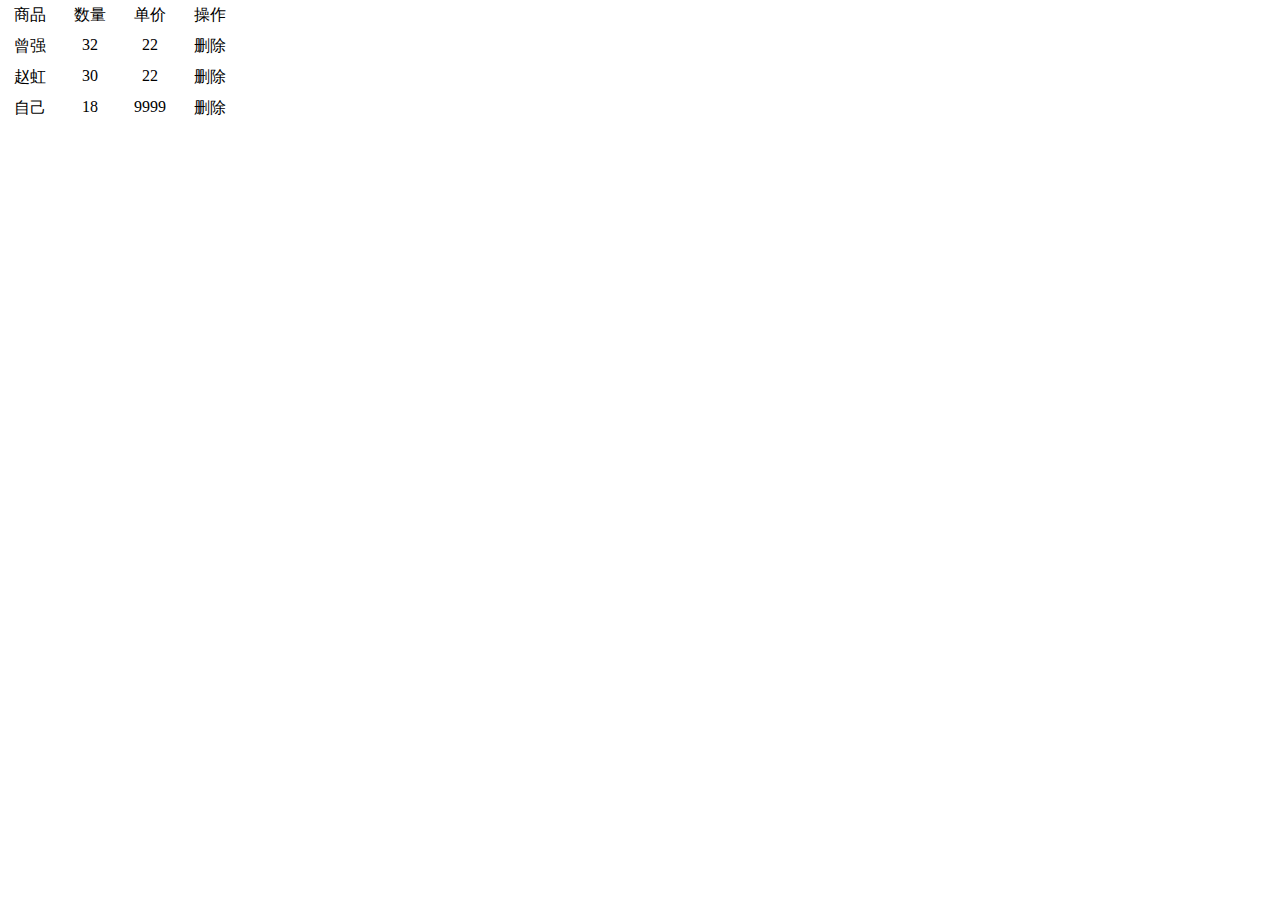
<file: ajax_kaoshi1/index.html>
<!DOCTYPE html>
<html lang="en">
<head>
    <meta charset="UTF-8">
    <meta name="viewport" content="width=device-width, initial-scale=1.0">
    <meta http-equiv="X-UA-Compatible" content="ie=edge">
    <title>Document</title>
    <style>
    *{
        margin: 0;
        padding: 0;

    }
    ul{overflow: hidden}
    li{
        list-style: none;
        float: left;
        padding: 5px 10px;
        text-align: center;
        width: 40px;
    }
    a{
        text-decoration: none; 
        cursor: pointer  
    }
    </style>   
</head>

<body>
    <div id="box">
        <ul>
            <li>商品</li>
            <li>数量</li>
            <li>单价</li>
            <li>操作</li>
        </ul>
    </div>

</body>

</html>
<SCript src="ajax.js"></SCript>
<script>
    var oBox = document.getElementById('box')
    var str = ""
    var p = new Promise(function (resolve, reject) {
        ajax('get', "init.json", {}, function (data) {
            var data = JSON.parse(data)
            resolve(data)
        })
    })
    p.then(function (data) {
    
        for (var i = 0; i < data.length; i++) {
            str += `
            <ul>
            <li>${data[i].name}</li>
            <li>${data[i].num}</li>
            <li>${data[i].price}</li>
            <li><a class="delete">删除</a></li>
        </ul>
            `
        }
        oBox.innerHTML+=str
    })
    oBox.onclick=function(e){
        var e = e||event;
        var target = e.target||e.srcElement
        if(target.className == 'delete'&& target.tagName=='A'){
           target.parentNode.parentNode.remove()
        }
    }

</script>
</file>
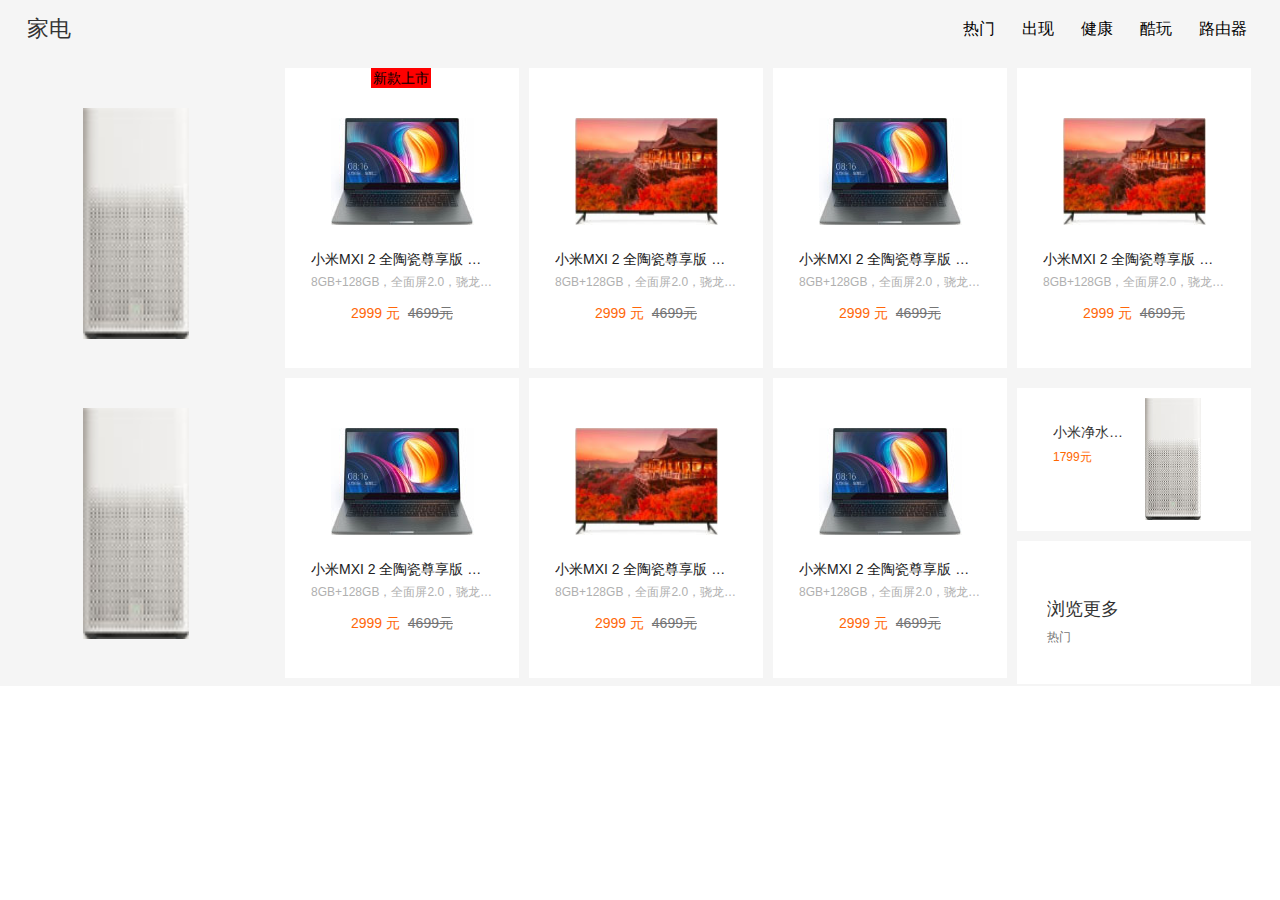
<file: MIUI_kaoshi2.html>
<!DOCTYPE html>
<html>
	<head>
		<meta charset="UTF-8">
		<title>小米商城</title>
		<link rel="stylesheet" type="text/css" href="css/MIUIcss.css"/>
	</head>
	<body>
		<div class="subject">
			<div id="cont">
				<div class="plain-top">
					<h2>家电</h2>
					<ul>
						<li><a href="#">热门</a></li>
						<li><a href="#">出现</a></li>
						<li><a href="#">健康</a></li>
						<li><a href="#">酷玩</a></li>
						<li><a href="#">路由器</a></li>
					</ul>
				</div>
				<div class="subject-left2">
					<ul>
						<li><a href="#"><img src="images/03.jpg"/></a></li>
						<li><a href="#"><img src="images/03.jpg"/></a></li>
					</ul>
				</div>
				<div class="subject-right">
					<ul id="box">
						<li >
							<a href="#" class="p-b-photo">
								<i class="sub-i">新款上市</i>
								<img src="images/01.jpg"/>
								<h3>小米MXI 2 全陶瓷尊享版  黑色</h3>
								<p class="desc">8GB+128GB，全面屏2.0，骁龙835旗舰处理器</p>
								<p class="price">
									<span>2999</span>&nbsp;<span>元</span>&nbsp;  <del>4699元</del>   
								</p>
							</a>
							<div class="p-b-photo_box libox">
								<a href="#">小米MXI 2 全陶瓷尊享版  黑色小米MXI 2 全陶瓷尊享版  黑色小米MXI 2 全陶瓷尊享版  黑色小米MXI 2 全陶瓷尊享版  黑色</a>
							</div>
						</li>
						<li>
							<a href="#" class="p-b-photo">
								<img src="images/02.jpg"/>
								<h3>小米MXI 2 全陶瓷尊享版  黑色</h3>
								<p class="desc">8GB+128GB，全面屏2.0，骁龙835旗舰处理器</p>
								<p class="price">
									<span>2999</span>&nbsp;<span>元</span>&nbsp;  <del>4699元</del>   
								</p>
							</a>
							<div class="p-b-photo_box">
								<a href="#">小米MXI 2 全陶瓷尊享版  黑色小米MXI 2 全陶瓷尊享版  黑色小米MXI 2 全陶瓷尊享版  黑色小米MXI 2 全陶瓷尊享版  黑色</a>
							</div>
						</li>
						<li>
							<a href="#" class="p-b-photo">
								<img src="images/01.jpg"/>
								<h3>小米MXI 2 全陶瓷尊享版  黑色</h3>
								<p class="desc">8GB+128GB，全面屏2.0，骁龙835旗舰处理器</p>
								<p class="price">
									<span>2999</span>&nbsp;<span>元</span>&nbsp;  <del>4699元</del>   
								</p>
							</a>
							<div class="p-b-photo_box">
								<a href="#">小米MXI 2 全陶瓷尊享版  黑色小米MXI 2 全陶瓷尊享版  黑色小米MXI 2 全陶瓷尊享版  黑色小米MXI 2 全陶瓷尊享版  黑色</a>
							</div>
						</li>
						<li>
							<a href="#" class="p-b-photo">
								<img src="images/02.jpg"/>
								<h3>小米MXI 2 全陶瓷尊享版  黑色</h3>
								<p class="desc">8GB+128GB，全面屏2.0，骁龙835旗舰处理器</p>
								<p class="price">
									<span>2999</span>&nbsp;<span>元</span>&nbsp;  <del>4699元</del>   
								</p>
							</a>
							<div class="p-b-photo_box">
								<a href="#">小米MXI 2 全陶瓷尊享版  黑色小米MXI 2 全陶瓷尊享版  黑色小米MXI 2 全陶瓷尊享版  黑色小米MXI 2 全陶瓷尊享版  黑色</a>
							</div>
						</li>
						<li>
							<a href="#" class="p-b-photo">
								<img src="images/01.jpg"/>
								<h3>小米MXI 2 全陶瓷尊享版  黑色</h3>
								<p class="desc">8GB+128GB，全面屏2.0，骁龙835旗舰处理器</p>
								<p class="price">
									<span>2999</span>&nbsp;<span>元</span>&nbsp;  <del>4699元</del>   
								</p>
							</a>
							<div class="p-b-photo_box">
								<a href="#">小米MXI 2 全陶瓷尊享版  黑色小米MXI 2 全陶瓷尊享版  黑色小米MXI 2 全陶瓷尊享版  黑色小米MXI 2 全陶瓷尊享版  黑色</a>
							</div>
						</li>
						<li>
							<a href="#" class="p-b-photo">
								<img src="images/02.jpg"/>
								<h3>小米MXI 2 全陶瓷尊享版  黑色</h3>
								<p class="desc">8GB+128GB，全面屏2.0，骁龙835旗舰处理器</p>
								<p class="price">
									<span>2999</span>&nbsp;<span>元</span>&nbsp;  <del>4699元</del>   
								</p>
							</a>
							<div class="p-b-photo_box">
								<a href="#">小米MXI 2 全陶瓷尊享版  黑色小米MXI 2 全陶瓷尊享版  黑色小米MXI 2 全陶瓷尊享版  黑色小米MXI 2 全陶瓷尊享版  黑色</a>
							</div>
						</li>
						<li>
							<a href="#" class="p-b-photo">
								<img src="images/01.jpg"/>
								<h3>小米MXI 2 全陶瓷尊享版  黑色</h3>
								<p class="desc">8GB+128GB，全面屏2.0，骁龙835旗舰处理器</p>
								<p class="price">
									<span>2999</span>&nbsp;<span>元</span>&nbsp;  <del>4699元</del>   
								</p>
							</a>
							<div class="p-b-photo_box">
								<a href="#">小米MXI 2 全陶瓷尊享版  黑色小米MXI 2 全陶瓷尊享版  黑色小米MXI 2 全陶瓷尊享版  黑色小米MXI 2 全陶瓷尊享版  黑色</a>
							</div>
						</li>
						<li style="background-color: #F5F5F5;">
							<ul>
								<li>
									<a href="#" class="box-right">
										<div class="box-right-one">
											<h3 class="title">小米净水器（厨下式）</h3>
											<p class="price"><span class="num">1799</span>元</p>
										</div>
										<img width="80" height="80" src="images/03.jpg"/>
									</a>
								</li>
								<li>
									<a href="#">
										<div class="box-right-one">
											<h3 class="title" style="font-size: 18px;">浏览更多</h3>
											<p class="price" style="color: #757575;">热门</p>
											<i></i>
										</div>
									</a>
								</li>
							</ul>
						</li>
					</ul>
				</div>
			</div>
		</div>
		<script type="text/javascript" src="js/jquery.js"></script>
		<script type="text/javascript">
			var menu = (function() {
				var $ulBox = $('#box');
				return {
					init(){
						this.events();
					},
					events(){
						var _this = this;
						$ulBox.children('li').on('mouseover',function() {
							index = $(this).index()
							$ulBox.children('li').eq(index).children('div').stop().slideDown()
						}).on('mouseleave',function() {
							$ulBox.children('li').children('div').stop().slideUp()
						})
					}
				}
			})()
			menu.init()
		</script>
	</body>
</html>
</file>
<file: css/MIUIcss.css>
*{
	margin: 0;
	padding: 0;
}
body {
    font: 14px/1.5 "Helvetica Neue",Helvetica,Arial,"Microsoft Yahei","Hiragino Sans GB","Heiti SC","WenQuanYi Micro Hei",sans-serif;
    color: #333;
    background-color: #fff;
    min-width: 1226px;
    margin:0 auto;
}
ul li{
	list-style: none;
}
#cont{
	width: 1226px;
	margin-right: auto;
    margin-left: auto;
}
a {
	color: #757575;
    text-decoration: none;
    margin:0 6px;
}
.plain{
	height: ;
	margin-top: 30px;
	height: 400px;
}
.plain-top{
	height: 58px;
}
.plain-top h2{
	margin: 0;
    font-size: 22px;
    font-weight: 200;
    line-height: 58px;
    color: #333;
    float: left;
}
.plain-top-right{
	float: right;
	width: 70px;
	height: 25px;
	border: 1px solid #CCCCCC;
}
.plain-bon{
	width: 100%;
	height: 340px;
}
.plain-bon li{
	float: left;
	width: 234px;
	height: 340px;
	border-top: 1px solid red;
	margin-left:14px ;
}
.plain-bon li:nth-child(1){
	background: #f1eded;
	margin-left: 0;
}
.p-b-photo{
	display: block;
	height: 300px;
	text-align: center;
	overflow: hidden;
}
.p-photo{
	display: block;
	height: 340px;
	text-align: center;
	overflow: hidden;
}
.p-b-photo img{
	width: 160px;
	height: 166px;
	margin-top:47px;
}
.p-b-photo h3{
	margin: 18px 20px 3px;
    font-size: 14px;
    font-weight: 400;
    text-overflow: ellipsis;
    white-space: nowrap;
    overflow: hidden;
    color: #212121;
}
.p-b-photo .desc{
	height: 18px;
    margin: 0 20px 12px;
    font-size: 12px;
    text-overflow: ellipsis;
    white-space: nowrap;
    overflow: hidden;
    color: #b0b0b0;
}
.p-b-photo .price span{
	margin: 0;
    color: #ff6709;
}
.p-b-photo_box{
	width: 234px;
	height: 80px;
	background: #FF6700;
	position: absolute;
	bottom: 0;
	display: none;
}
.p-b-photo_box a{
	display: block;
	margin: 10px;
	font-size: 14px;
    font-weight: 400;
    text-overflow: ellipsis;
    white-space: nowrap;
    overflow: hidden;
}
.subject{
	height: 686px;
	background: #f5f5f5;
}
.sub-btn{
	float: right;
	line-height: 58px;
	font-size: 16px;
	color: #424242;
}
.subject-left{
	float: left;
}
.subject-left a{
	display: block;
	width: 234px;
	height: 624px;
	margin: 0;
	padding: 0;
}
.subject-left img{
	width: 100%;
}
.subject-right{
	float: right;
	width: 978px;
	height: 628px;
}
.subject-right li{
	width: 234px;
	height: 300px;
	float: left;
	background: #fff;
	margin:10px 0 0 10px;
	position: relative;
}
.subject-right li:hover{
	position: relative;
	top: -5px;
	box-shadow:2px 2px 2px 2px #aaaaaa;	
}
.sub-i{
	width: 60px;
	height: 20px;
	background: red;
	position: absolute;
	margin-left: 40px;
	color: #000;
	font-style: normal;
}
.subject-right .p-b-photo img{
	margin-top: 50px;
	width: 143px;
	height: 107px;
}
.subject-right li:nth-child(8) li{
	width: 234px;
	height: 143px;
	position: relative;
	background: #fff;
	margin-left: 0;
}
.box-right{
	display: block;	
}
.box-right-one{
	padding-top: 14px;
}
.box-right-one .title{
	margin: 20px 110px 5px 30px;
    font-size: 14px;
    font-weight: 400;
    text-overflow: ellipsis;
    white-space: nowrap;
    overflow: hidden;
    color: #333;
}
.box-right-one .price{
	margin: 0 110px 0 30px;
    font-size: 12px;
    color: #ff6700;
}
.box-right img{
	position: absolute;
	right: 50px;
	top: 10px;
	width: 56px;
	height: 122px;
}
.plain-top ul{
	float: right;
}
.plain-top li{
	float: left;
	line-height: 58px;
	margin-left: 15px;
}
.plain-top li a{
	display: block;
	font-size: 16px;
	color: #000000;
}
.subject-left2 ul{
	float: left;
	background: #F5F5F5;
}
.subject-left2 a{
	display: block;
	height: 300px;
	padding: 0;
}
.subject-left2 img{
	width: 100%;
	margin: 50px 0 0 50px;	
}
</file>
